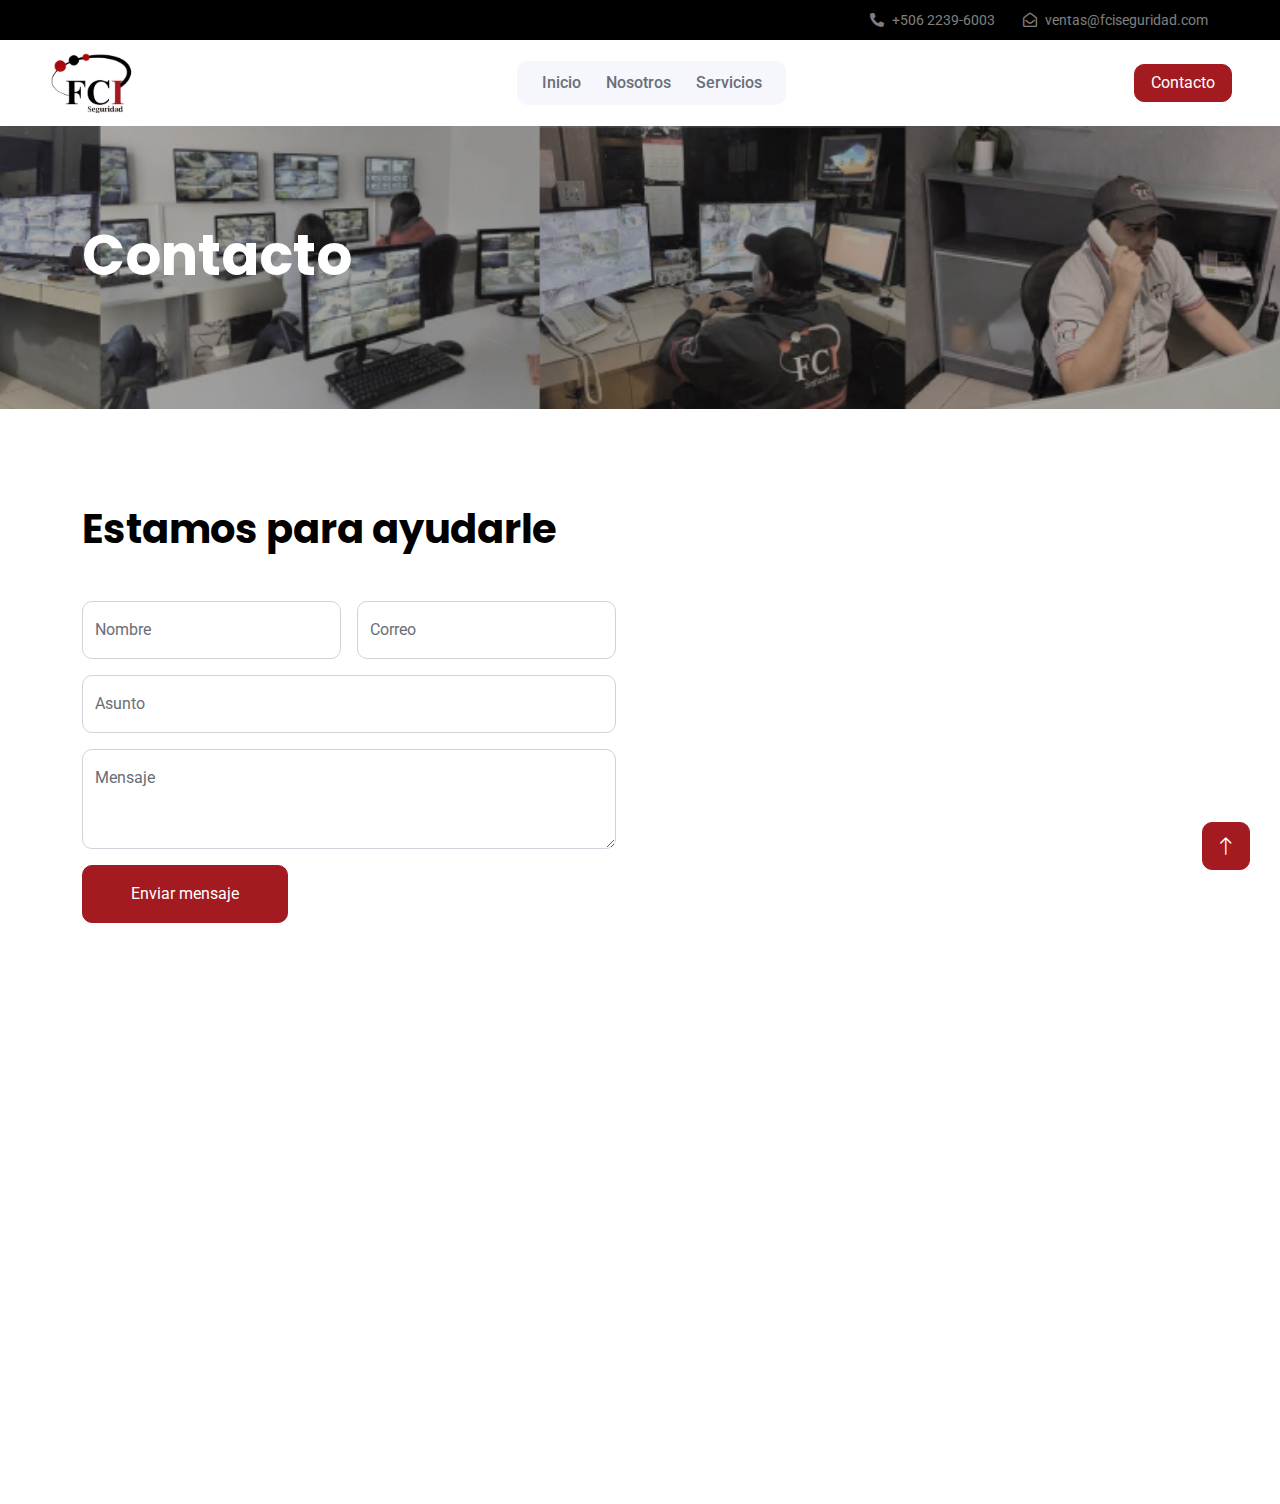
<file: contact.html>
<!DOCTYPE html>
<html lang="en">

<head>
  <meta charset="utf-8" />
  <title>FCI - seguridad</title>
  <meta content="width=device-width, initial-scale=1.0" name="viewport" />
  <meta content="" name="keywords" />
  <meta content="" name="description" />

  <!-- Favicon -->
  <link href="img/icon/icon-02-primary.jpg" rel="icon" />

  <!-- Google Web Fonts -->
  <link rel="preconnect" href="https://fonts.googleapis.com" />
  <link rel="preconnect" href="https://fonts.gstatic.com" crossorigin />
  <link href="https://fonts.googleapis.com/css2?family=Roboto:wght@400;500&family=Poppins:wght@600;700&display=swap"
    rel="stylesheet" />

  <!-- Icon Font Stylesheet -->
  <link href="https://cdnjs.cloudflare.com/ajax/libs/font-awesome/5.10.0/css/all.min.css" rel="stylesheet" />
  <link href="https://cdn.jsdelivr.net/npm/bootstrap-icons@1.4.1/font/bootstrap-icons.css" rel="stylesheet" />

  <!-- Libraries Stylesheet -->
  <link href="lib/animate/animate.min.css" rel="stylesheet" />
  <link href="lib/owlcarousel/assets/owl.carousel.min.css" rel="stylesheet" />

  <!-- Customized Bootstrap Stylesheet -->
  <link href="css/bootstrap.min.css" rel="stylesheet" />

  <!-- Template Stylesheet -->
  <link href="css/style.css" rel="stylesheet" />
</head>

<body>
  <!-- Spinner Start -->
  <div id="spinner"
    class="show bg-white position-fixed translate-middle w-100 vh-100 top-50 start-50 d-flex align-items-center justify-content-center">
    <div class="spinner-grow text-primary" role="status"></div>
  </div>
  <!-- Spinner End -->

  <!-- Topbar Start -->
  <div class="container-fluid bg-dark text-white-50 py-2 px-0 d-none d-lg-block">
    <div class="row gx-0 align-items-center">
      <div class="col-lg-7 px-5 text-start">


      </div>
      <div class="col-lg-5 px-5 text-end">
        <div class="h-100 d-inline-flex align-items-center me-4">
          <small class="fa fa-phone-alt me-2"></small>
          <small>+506 2239-6003</small>
        </div>
        <div class="h-100 d-inline-flex align-items-center me-4">
          <small class="far fa-envelope-open me-2"></small>
          <small>ventas@fciseguridad.com</small>
        </div>
      </div>
    </div>
  </div>
  <!-- Topbar End -->

  <!-- Navbar Start -->
  <nav class="navbar navbar-expand-lg bg-white navbar-light sticky-top px-4 px-lg-5">
    <a href="index.html" class="navbar-brand d-flex align-items-center">
      <h1 class="m-0">
        <img class="img-fluid me-3" src="img/icon/icon-02-primary.jpg" alt="" />
      </h1>
    </a>
    <button type="button" class="navbar-toggler" data-bs-toggle="collapse" data-bs-target="#navbarCollapse">
      <span class="navbar-toggler-icon"></span>
    </button>
    <div class="collapse navbar-collapse" id="navbarCollapse">
      <div class="navbar-nav mx-auto bg-light rounded pe-4 py-3 py-lg-0">
        <a href="index.html" class="nav-item nav-link">Inicio</a>
        <a href="about.html" class="nav-item nav-link">Nosotros</a>
        <a href="service.html" class="nav-item nav-link">Servicios</a>

      </div>
    </div>
    <a href="contact.html" class="btn btn-primary px-3 d-none d-lg-block">Contacto</a>
  </nav>
  <!-- Navbar End -->

  <!-- Page Header Start -->
  <div class="container-fluid page-header py-5 mb-5 wow fadeIn" data-wow-delay="0.1s">
    <div class="container py-5">
      <h1 style="color: #ffff;" class="display-4 animated slideInDown mb-4">Contacto</h1>

    </div>
  </div>
  <!-- Page Header End -->

  <!-- Contact Start -->
  <div class="container-xxl py-5">
    <div class="container">
      <div class="row g-5">
        <div class="col-lg-6 wow fadeIn" data-wow-delay="0.1s">
          <h1 class="display-6 mb-5">
            Estamos para ayudarle
          </h1>

          <form>
            <div class="row g-3">
              <div class="col-md-6">
                <div class="form-floating">
                  <input type="text" class="form-control" id="name" placeholder="Your Name" />
                  <label for="name">Nombre</label>
                </div>
              </div>
              <div class="col-md-6">
                <div class="form-floating">
                  <input type="email" class="form-control" id="email" placeholder="Your Email" />
                  <label for="email">Correo</label>
                </div>
              </div>
              <div class="col-12">
                <div class="form-floating">
                  <input type="text" class="form-control" id="subject" placeholder="Subject" />
                  <label for="subject">Asunto</label>
                </div>
              </div>
              <div class="col-12">
                <div class="form-floating">
                  <textarea class="form-control" placeholder="Leave a message here" id="message"
                    style="height: 100px"></textarea>
                  <label for="message">Mensaje</label>
                </div>
              </div>
              <div class="col-12">
                <button class="btn btn-primary py-3 px-5" type="submit">
                  Enviar mensaje
                </button>
              </div>
            </div>
          </form>
        </div>
        <div class="col-lg-6 wow fadeIn" data-wow-delay="0.5s" style="min-height: 450px">
          <div class="position-relative rounded overflow-hidden h-100">

            <iframe class="position-relative w-100 h-100"
              src="https://www.google.com/maps/embed?pb=!1m16!1m12!1m3!1d245.6209160328604!2d-84.05401364305501!3d9.939395019996292!2m3!1f0!2f0!3f0!3m2!1i1024!2i768!4f13.1!2m1!1sfci%20seguridad!5e0!3m2!1ses!2scr!4v1730565615069!5m2!1ses!2scr"
              frameborder="0" style="min-height: 450px; border: 0" allowfullscreen="" aria-hidden="false"
              tabindex="0"></iframe>
          </div>
        </div>
      </div>
    </div>
  </div>
  <!-- Contact End -->

  <!-- Footer Start -->
  <div class="container-fluid bg-dark footer mt-5 pt-5 wow fadeIn" data-wow-delay="0.1s">
    <div class="container py-5">
      <div class="row g-5">
        <div class="col-lg-6 col-md-6">
          <h1 class="text-white mb-4">
            FCI Seguridad
          </h1>
          <p>
            FCI vino a revolucionar la seguridad
            privada en Costa Rica mediante la
            combinación de servicios de
            vigilancia especializada y
            herramientas tecnológicas.
          </p>
          <div class="d-flex pt-2">
            <a class="btn btn-square me-1" href=""><i class="fab fa-instagram"></i></a>
            <a class="btn btn-square me-1" target="_blank" href="https://www.facebook.com/fciseguridad/"><i
                class="fab fa-facebook-f"></i></a>
            <a class="btn btn-square me-0" href=""><i class="fab fa-linkedin-in"></i></a>
          </div>
        </div>
        <div class="col-lg-3 col-md-6">
          <h5 class="text-light mb-4">Dirección</h5>
          <p>
            <i class="fa fa-map-marker-alt me-3"></i>25 mts. Este de la Rotonda de la Bandera, San Pedro.
          </p>
          <p><i class="fa fa-phone-alt me-3"></i>+506 2239-6003</p>
          <p><i class="fa fa-envelope me-3"></i>ventas@fciseguridad.com</p>
        </div>
        <div class="col-lg-3 col-md-6">
          <h5 class="text-light mb-4">Enlaces rápidos</h5>
          <a class="btn btn-link" href="">Nosotros</a>
          <a class="btn btn-link" href="">Contacto</a>
          <a class="btn btn-link" href="">Nuestros servicios</a>
        </div>

      </div>
    </div>
    <div class="container-fluid copyright">
      <div class="container">
        <div class="row">
          <div class="col-md-6 text-center text-md-start mb-3 mb-md-0">
            &copy; FCI Seguridad, todos los derechos reservados.
          </div>
          <div class="col-md-6 text-center text-md-end">
            <!--/*** This template is free as long as you keep the footer author’s credit link/attribution link/backlink. If you'd like to use the template without the footer author’s credit link/attribution link/backlink, you can purchase the Credit Removal License from "https://htmlcodex.com/credit-removal". Thank you for your support. ***/-->
            Designed By <a href="https://htmlcodex.com">HTML Codex</a>
            <br />Distributed By:
            <a href="https://themewagon.com" target="_blank">ThemeWagon</a>
          </div>
        </div>
      </div>
    </div>
  </div>
  <!-- Footer End -->

  <!-- Back to Top -->
  <a href="#" class="btn btn-lg btn-primary btn-lg-square back-to-top"><i class="bi bi-arrow-up"></i></a>

  <!-- JavaScript Libraries -->
  <script src="https://code.jquery.com/jquery-3.4.1.min.js"></script>
  <script src="https://cdn.jsdelivr.net/npm/bootstrap@5.0.0/dist/js/bootstrap.bundle.min.js"></script>
  <script src="lib/wow/wow.min.js"></script>
  <script src="lib/easing/easing.min.js"></script>
  <script src="lib/waypoints/waypoints.min.js"></script>
  <script src="lib/owlcarousel/owl.carousel.min.js"></script>
  <script src="lib/counterup/counterup.min.js"></script>

  <!-- Template Javascript -->
  <script src="js/main.js"></script>
</body>

</html>
</file>
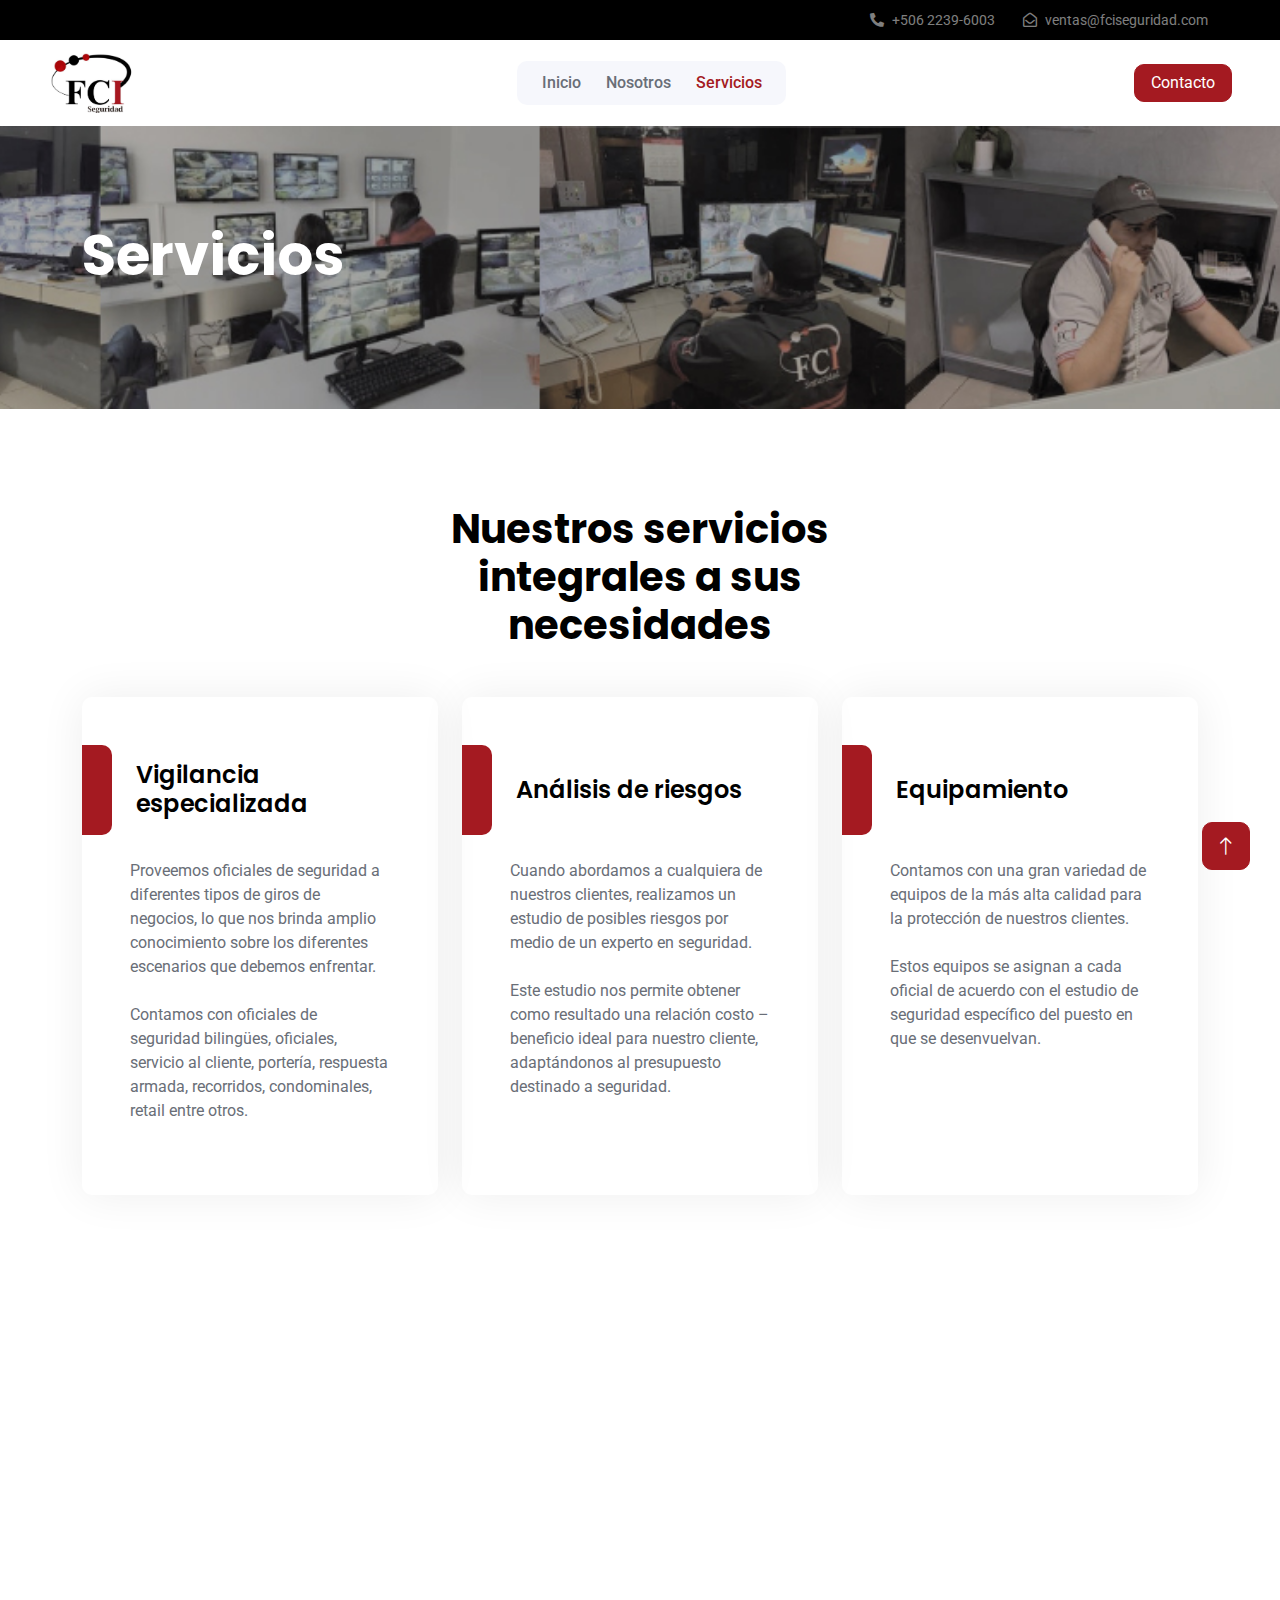
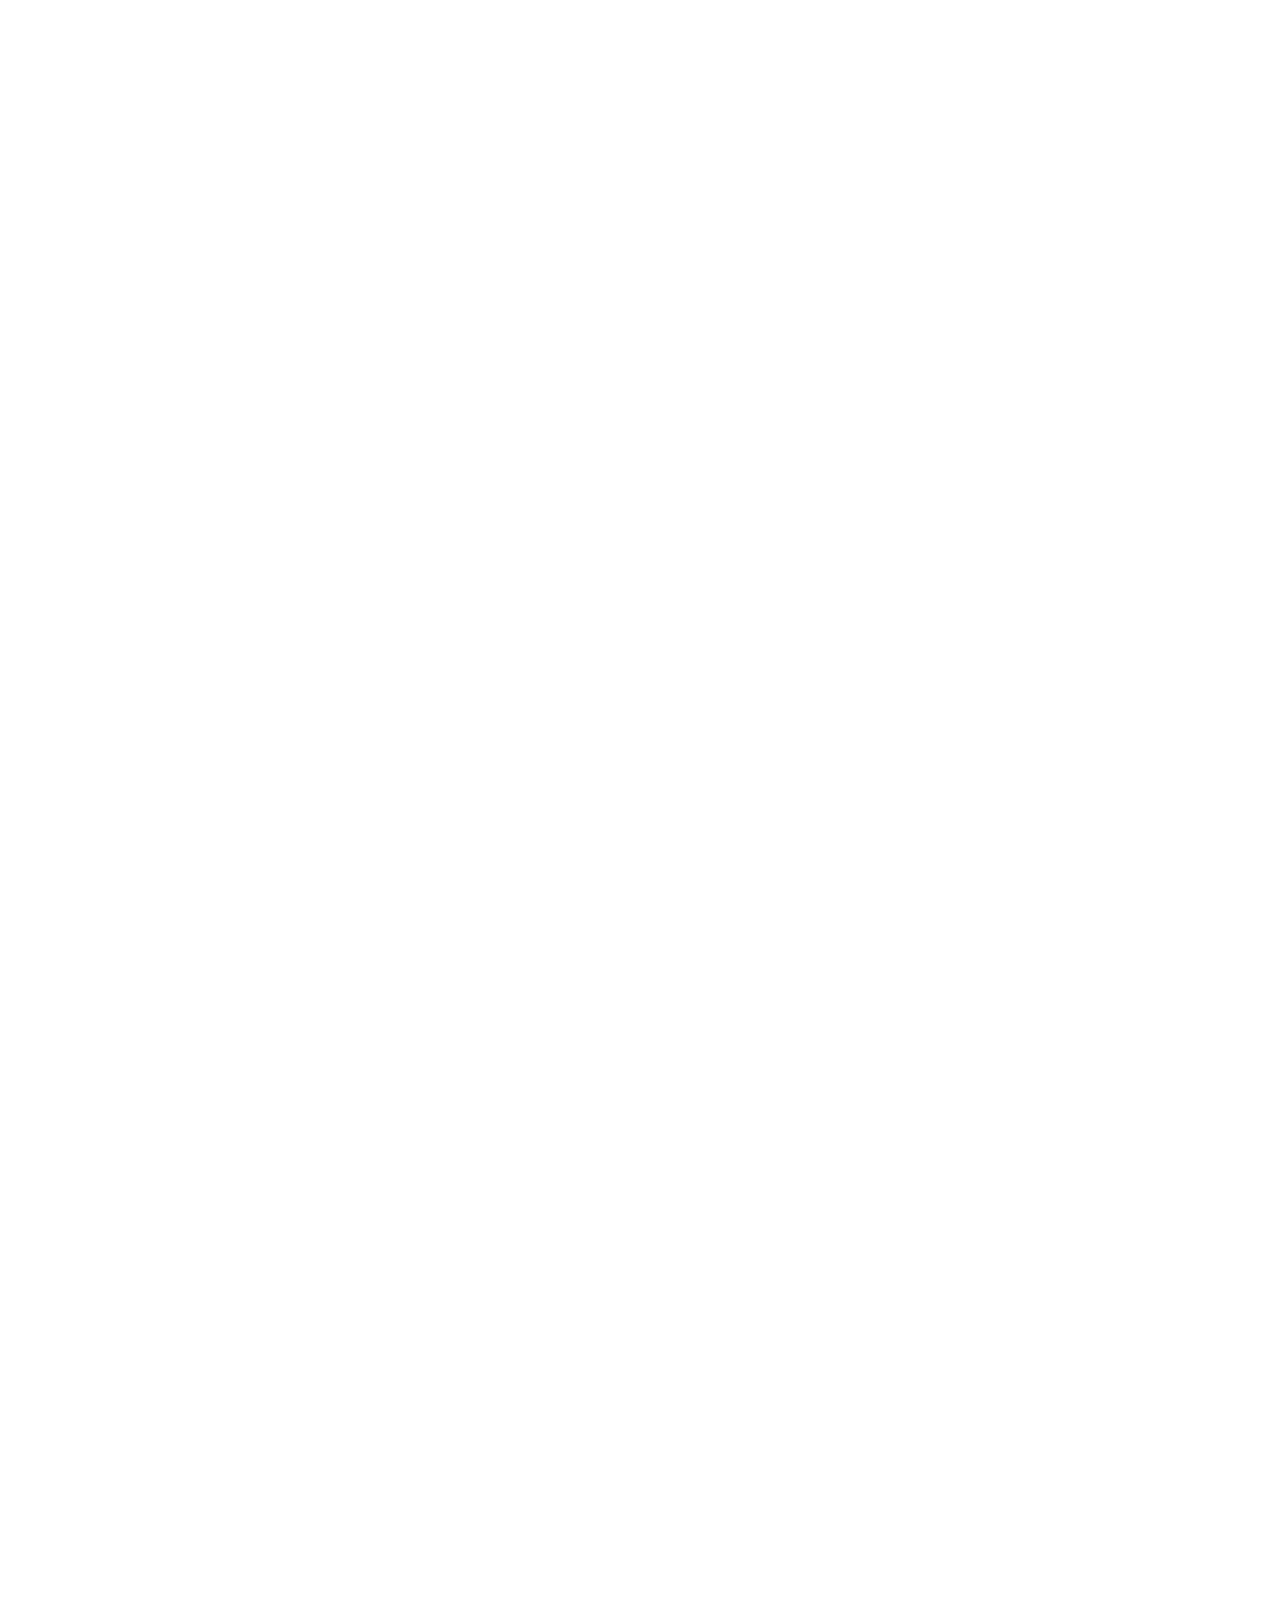
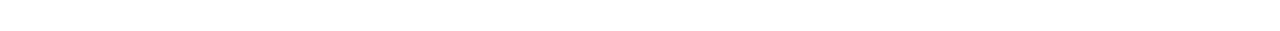
<file: service.html>
<!DOCTYPE html>
<html lang="en">

<head>
  <meta charset="utf-8" />
  <title>FCI - seguridad</title>
  <meta content="width=device-width, initial-scale=1.0" name="viewport" />
  <meta content="" name="keywords" />
  <meta content="" name="description" />

  <!-- Favicon -->
  <link href="img/icon/icon-02-primary.jpg" rel="icon" />

  <!-- Google Web Fonts -->
  <link rel="preconnect" href="https://fonts.googleapis.com" />
  <link rel="preconnect" href="https://fonts.gstatic.com" crossorigin />
  <link href="https://fonts.googleapis.com/css2?family=Roboto:wght@400;500&family=Poppins:wght@600;700&display=swap"
    rel="stylesheet" />

  <!-- Icon Font Stylesheet -->
  <link href="https://cdnjs.cloudflare.com/ajax/libs/font-awesome/5.10.0/css/all.min.css" rel="stylesheet" />
  <link href="https://cdn.jsdelivr.net/npm/bootstrap-icons@1.4.1/font/bootstrap-icons.css" rel="stylesheet" />

  <!-- Libraries Stylesheet -->
  <link href="lib/animate/animate.min.css" rel="stylesheet" />
  <link href="lib/owlcarousel/assets/owl.carousel.min.css" rel="stylesheet" />

  <!-- Customized Bootstrap Stylesheet -->
  <link href="css/bootstrap.min.css" rel="stylesheet" />

  <!-- Template Stylesheet -->
  <link href="css/style.css" rel="stylesheet" />
</head>

<body>
  <!-- Spinner Start -->
  <div id="spinner"
    class="show bg-white position-fixed translate-middle w-100 vh-100 top-50 start-50 d-flex align-items-center justify-content-center">
    <div class="spinner-grow text-primary" role="status"></div>
  </div>
  <!-- Spinner End -->

  <!-- Topbar Start -->
  <div class="container-fluid bg-dark text-white-50 py-2 px-0 d-none d-lg-block">
    <div class="row gx-0 align-items-center">
      <div class="col-lg-7 px-5 text-start">


      </div>
      <div class="col-lg-5 px-5 text-end">
        <div class="h-100 d-inline-flex align-items-center me-4">
          <small class="fa fa-phone-alt me-2"></small>
          <small>+506 2239-6003</small>
        </div>
        <div class="h-100 d-inline-flex align-items-center me-4">
          <small class="far fa-envelope-open me-2"></small>
          <small>ventas@fciseguridad.com</small>
        </div>
      </div>
    </div>
  </div>
  <!-- Topbar End -->

  <!-- Navbar Start -->
  <nav class="navbar navbar-expand-lg bg-white navbar-light sticky-top px-4 px-lg-5">
    <a href="index.html" class="navbar-brand d-flex align-items-center">
      <h1 class="m-0">
        <img class="img-fluid me-3" src="img/icon/icon-02-primary.jpg" alt="" />
      </h1>
    </a>
    <button type="button" class="navbar-toggler" data-bs-toggle="collapse" data-bs-target="#navbarCollapse">
      <span class="navbar-toggler-icon"></span>
    </button>
    <div class="collapse navbar-collapse" id="navbarCollapse">
      <div class="navbar-nav mx-auto bg-light rounded pe-4 py-3 py-lg-0">
        <a href="index.html" class="nav-item nav-link ">Inicio</a>
        <a href="about.html" class="nav-item nav-link">Nosotros</a>
        <a href="service.html" class="nav-item nav-link active">Servicios</a>

      </div>
    </div>
    <a href="contact.html" class="btn btn-primary px-3 d-none d-lg-block">Contacto</a>
  </nav>
  <!-- Navbar End -->

  <!-- Page Header Start -->
  <div class="container-fluid page-header py-5 mb-5 wow fadeIn" data-wow-delay="0.1s">
    <div class="container py-5">
      <h1 style="color: #ffff;" class="display-4 animated slideInDown mb-4">Servicios</h1>

    </div>
  </div>
  <!-- Page Header End -->

  <!-- Service Start -->
  <div class="container-xxl py-5">
    <div class="container">
      <div class="text-center mx-auto" style="max-width: 500px">
        <h1 class="display-6 mb-5">
          Nuestros servicios integrales a sus necesidades
        </h1>
      </div>
      <div class="row g-4 justify-content-center">

        <div class="col-lg-4 col-md-6 wow fadeInUp" data-wow-delay="0.1s">
          <div class="service-item rounded h-100 p-5">
            <div class="d-flex align-items-center ms-n5 mb-4">
              <div class="service-icon flex-shrink-0 bg-primary rounded-end me-4">

              </div>
              <h4 class="mb-0">Vigilancia especializada</h4>
            </div>
            <p class="mb-4">
              Proveemos oficiales de seguridad a diferentes
              tipos de giros de negocios, lo que nos brinda
              amplio conocimiento sobre los diferentes
              escenarios que debemos enfrentar. <br><br>
              Contamos con oficiales de seguridad bilingües,
              oficiales, servicio al cliente, portería, respuesta
              armada, recorridos, condominales, retail entre
              otros.
            </p>

          </div>
        </div>
        <div class="col-lg-4 col-md-6 wow fadeInUp" data-wow-delay="0.3s">
          <div class="service-item rounded h-100 p-5">
            <div class="d-flex align-items-center ms-n5 mb-4">
              <div class="service-icon flex-shrink-0 bg-primary rounded-end me-4">

              </div>
              <h4 class="mb-0">Análisis de riesgos</h4>
            </div>
            <p class="mb-4">
              Cuando abordamos a cualquiera de nuestros
              clientes, realizamos un estudio de posibles
              riesgos por medio de un experto en
              seguridad. <br><br>
              Este estudio nos permite obtener como
              resultado una relación costo – beneficio ideal
              para nuestro cliente, adaptándonos al
              presupuesto destinado a seguridad.
            </p>

          </div>
        </div>
        <div class="col-lg-4 col-md-6 wow fadeInUp" data-wow-delay="0.5s">
          <div class="service-item rounded h-100 p-5">
            <div class="d-flex align-items-center ms-n5 mb-4">
              <div class="service-icon flex-shrink-0 bg-primary rounded-end me-4">

              </div>
              <h4 class="mb-0">Equipamiento</h4>
            </div>
            <p class="mb-4">
              Contamos con una gran variedad de equipos
              de la más alta calidad para la protección de
              nuestros clientes. <br><br>
              Estos equipos se asignan a cada oficial de
              acuerdo con el estudio de seguridad
              específico del puesto en que se
              desenvuelvan.
            </p>

          </div>
        </div>
        <div class="col-lg-4 col-md-6 wow fadeInUp" data-wow-delay="0.1s">
          <div class="service-item rounded h-100 p-5">
            <div class="d-flex align-items-center ms-n5 mb-4">
              <div class="service-icon flex-shrink-0 bg-primary rounded-end me-4">

              </div>
              <h4 class="mb-0">Apoyo 24/7 con Central de Monitoreo</h4>
            </div>
            <p class="mb-4">
              Dentro de nuestros esquemas de
              seguridad física incluimos también
              sistemas de seguridad electrónicos.
              Estos sistemas son colocados en las
              instalaciones de nuestros clientes sin
              ningún costo de inversión, forman parte
              del servicio de vigilancia que les
              ofrecemos.
            </p>

          </div>
        </div>
        <div class="col-lg-4 col-md-6 wow fadeInUp" data-wow-delay="0.3s">
          <div class="service-item rounded h-100 p-5">
            <div class="d-flex align-items-center ms-n5 mb-4">
              <div class="service-icon flex-shrink-0 bg-primary rounded-end me-4">

              </div>
              <h4 class="mb-0">Rondas 100% verdes y
                silenciosas</h4>
            </div>
            <p class="mb-4">
              Nuestra flotilla de motocicletas, y Scooter
              eléctricas amigables con el ambiente.
              Además, nos permiten realizar rondas dentro
              de instalaciones como condominios sin
              realizar ruido mientras las personas
              descansan.
            </p>

          </div>
        </div>
        <div class="col-lg-4 col-md-6 wow fadeInUp" data-wow-delay="0.5s">
          <div class="service-item rounded h-100 p-5">
            <div class="d-flex align-items-center ms-n5 mb-4">
              <div class="service-icon flex-shrink-0 bg-primary rounded-end me-4">

              </div>
              <h4 class="mb-0">Registro de visitantes y bases
                de datos 100% digitales</h4>
            </div>
            <p class="mb-4">
              La tecnología va de la mano con cada labor
              que realizamos, es por esto, que hemos
              optado por sistematizar los registros de
              visitantes y bases de datos de nuestros
              clientes.
            </p>

          </div>
        </div>

        <div class="col-lg-4 col-md-6 wow fadeInUp" data-wow-delay="0.5s">
          <div class="service-item rounded h-100 p-5">
            <div class="d-flex align-items-center ms-n5 mb-4">
              <div class="service-icon flex-shrink-0 bg-primary rounded-end me-4">

              </div>
              <h4 class="mb-0">Supervisión y Respuesta
                inmediata
              </h4>
            </div>
            <p class="mb-4">
              Tenemos a disposición nuestro servicio de
              supervisión y respuesta inmediata; la
              combinación de patrullajes con tecnología
              instalada en el sitio nos permite optimizar los
              recursos y ahorrar en el presupuesto de
              seguridad. <br><br>
              La respuesta vehicular o motorizada funciona
              por visitas diseñadas con reportes diarios y
              respuesta ante situaciones de emergencia.


            </p>

          </div>
        </div>

        <div class="col-lg-4 col-md-6 wow fadeInUp" data-wow-delay="0.5s">
          <div class="service-item rounded h-100 p-5">
            <div class="d-flex align-items-center ms-n5 mb-4">
              <div class="service-icon flex-shrink-0 bg-primary rounded-end me-4">

              </div>
              <h4 class="mb-0">portería remota</h4>
            </div>
            <p class="mb-4">
              La portería remota de FCI proporciona un
              oficial de seguridad virtual para atender a los
              visitantes que acuden a sus instalaciones de
              forma remota desde nuestras oficinas. <br><br>
              Desde nuestra Central de Monitoreo se
              activan las cámaras de vídeo y los
              dispositivos de audio, se supervisa la zona y
              se hace un seguimiento del protocolo de
              autorización establecido. El control de
              entrada se maneja remotamente.
            </p>

          </div>
        </div>

        <div class="col-lg-4 col-md-6 wow fadeInUp" data-wow-delay="0.5s">
          <div class="service-item rounded h-100 p-5">
            <div class="d-flex align-items-center ms-n5 mb-4">
              <div class="service-icon flex-shrink-0 bg-primary rounded-end me-4">

              </div>
              <h4 class="mb-0">Rondas virtuales</h4>
            </div>
            <p class="mb-4">
              El servicio incorpora la colocación de cámaras
              estratégicamente situadas que permitirán realizar
              rondas virtuales desde nuestras oficinas. <br><br>
              La plataforma instalada en la Central de Monitoreo
              obliga al operador a realizar las rondas en los
              tiempos que se establezcan. <br><br>
              Es el equivalente a que un oficial de seguridad
              realice una ronda por la instalación, solo que estas
              rondas se realizan de manera virtual por un operador
              desde nuestras oficinas.
            </p>

          </div>
        </div>

        <div class="col-lg-4 col-md-6 wow fadeInUp" data-wow-delay="0.1s">
          <div class="service-item rounded h-100 p-5">
            <div class="d-flex align-items-center ms-n5 mb-4">
              <div class="service-icon flex-shrink-0 bg-primary rounded-end me-4">

              </div>
              <h4 class="mb-0">Sistemas de protección perimetral</h4>
            </div>
            <p class="mb-4">
              Colocamos sistemas de seguridad tales
              como cercas eléctricas y alambre de
              navaja para protección de zonas
              perimetrales.
            </p>

          </div>
        </div>
        <div class="col-lg-4 col-md-6 wow fadeInUp" data-wow-delay="0.3s">
          <div class="service-item rounded h-100 p-5">
            <div class="d-flex align-items-center ms-n5 mb-4">
              <div class="service-icon flex-shrink-0 bg-primary rounded-end me-4">

              </div>
              <h4 class="mb-0">Control de acceso</h4>
            </div>
            <p class="mb-4">
              Mediante sistemas de reconocimiento
              de huella dactilar, tarjetas de
              proximidad o códigos alfanuméricos
              controlamos el acceso a diferentes
              puntos dentro de sus instalaciones.

            </p>

          </div>
        </div>
        <div class="col-lg-4 col-md-6 wow fadeInUp" data-wow-delay="0.5s">
          <div class="service-item rounded h-100 p-5">
            <div class="d-flex align-items-center ms-n5 mb-4">
              <div class="service-icon flex-shrink-0 bg-primary rounded-end me-4">

              </div>
              <h4 class="mb-0">Motores y portones eléctricos</h4>
            </div>
            <p class="mb-4">
              A través de socios comerciales altamente
              reconocidos instalamos sistemas de
              portones y motores eléctricos.
            </p>

          </div>
        </div>

      </div>
    </div>
  </div>
  <!-- Service End -->

  <!-- Footer Start -->
  <div class="container-fluid bg-dark footer mt-5 pt-5 wow fadeIn" data-wow-delay="0.1s">
    <div class="container py-5">
      <div class="row g-5">
        <div class="col-lg-6 col-md-6">
          <h1 class="text-white mb-4">
            FCI Seguridad
          </h1>
          <p>
            FCI vino a revolucionar la seguridad
            privada en Costa Rica mediante la
            combinación de servicios de
            vigilancia especializada y
            herramientas tecnológicas.
          </p>
          <div class="d-flex pt-2">
            <a class="btn btn-square me-1" href=""><i class="fab fa-instagram"></i></a>
            <a class="btn btn-square me-1" target="_blank" href="https://www.facebook.com/fciseguridad/"><i
                class="fab fa-facebook-f"></i></a>
            <a class="btn btn-square me-0" href=""><i class="fab fa-linkedin-in"></i></a>
          </div>
        </div>
        <div class="col-lg-3 col-md-6">
          <h5 class="text-light mb-4">Dirección</h5>
          <p>
            <i class="fa fa-map-marker-alt me-3"></i>25 mts. Este de la Rotonda de la Bandera, San Pedro.
          </p>
          <p><i class="fa fa-phone-alt me-3"></i>+506 2239-6003</p>
          <p><i class="fa fa-envelope me-3"></i>ventas@fciseguridad.com</p>
        </div>
        <div class="col-lg-3 col-md-6">
          <h5 class="text-light mb-4">Enlaces rápidos</h5>
          <a class="btn btn-link" href="">Nosotros</a>
          <a class="btn btn-link" href="">Contacto</a>
          <a class="btn btn-link" href="">Nuestros servicios</a>
        </div>

      </div>
    </div>
    <div class="container-fluid copyright">
      <div class="container">
        <div class="row">
          <div class="col-md-6 text-center text-md-start mb-3 mb-md-0">
            &copy; FCI Seguridad, todos los derechos reservados.
          </div>
          <div class="col-md-6 text-center text-md-end">
            <!--/*** This template is free as long as you keep the footer author’s credit link/attribution link/backlink. If you'd like to use the template without the footer author’s credit link/attribution link/backlink, you can purchase the Credit Removal License from "https://htmlcodex.com/credit-removal". Thank you for your support. ***/-->
            Designed By <a href="https://htmlcodex.com">HTML Codex</a>
            <br />Distributed By:
            <a href="https://themewagon.com" target="_blank">ThemeWagon</a>
          </div>
        </div>
      </div>
    </div>
  </div>
  <!-- Footer End -->

  <!-- Back to Top -->
  <a href="#" class="btn btn-lg btn-primary btn-lg-square back-to-top"><i class="bi bi-arrow-up"></i></a>

  <!-- JavaScript Libraries -->
  <script src="https://code.jquery.com/jquery-3.4.1.min.js"></script>
  <script src="https://cdn.jsdelivr.net/npm/bootstrap@5.0.0/dist/js/bootstrap.bundle.min.js"></script>
  <script src="lib/wow/wow.min.js"></script>
  <script src="lib/easing/easing.min.js"></script>
  <script src="lib/waypoints/waypoints.min.js"></script>
  <script src="lib/owlcarousel/owl.carousel.min.js"></script>
  <script src="lib/counterup/counterup.min.js"></script>

  <!-- Template Javascript -->
  <script src="js/main.js"></script>
</body>

</html>
</file>
<file: css/style.css>
/********** Template CSS **********/
:root {
    --primary: #A41A21;
    --secondary: #c94b52;
    --light: #F6F7FC;
    --dark: #15233C;
}

.back-to-top {
    position: fixed;
    display: none;
    right: 30px;
    bottom: 30px;
    z-index: 99;
}


/*** Spinner ***/
#spinner {
    opacity: 0;
    visibility: hidden;
    transition: opacity .5s ease-out, visibility 0s linear .5s;
    z-index: 99999;
}

#spinner.show {
    transition: opacity .5s ease-out, visibility 0s linear 0s;
    visibility: visible;
    opacity: 1;
}


/*** Button ***/
.btn {
    transition: .5s;
}

.btn.btn-primary,
.btn.btn-outline-primary:hover,
.btn.btn-secondary,
.btn.btn-outline-secondary:hover {
    color: #FFFFFF;
}

.btn.btn-primary:hover {
    background: var(--secondary);
    border-color: var(--secondary);
}

.btn.btn-secondary:hover {
    background: var(--primary);
    border-color: var(--primary);
}

.btn-square {
    width: 38px;
    height: 38px;
}

.btn-sm-square {
    width: 32px;
    height: 32px;
}

.btn-lg-square {
    width: 48px;
    height: 48px;
}

.btn-square,
.btn-sm-square,
.btn-lg-square {
    padding: 0;
    display: flex;
    align-items: center;
    justify-content: center;
    font-weight: normal;
}


/*** Navbar ***/
.navbar.sticky-top {
    top: -100px;
    transition: .5s;
}

.navbar .navbar-brand img {
    max-height: 60px;
}

.navbar .navbar-nav .nav-link {
    margin-left: 25px;
    padding: 10px 0;
    color: #696E77;
    font-weight: 500;
    outline: none;
}

.navbar .navbar-nav .nav-link:hover,
.navbar .navbar-nav .nav-link.active {
    color: var(--primary);
}

.navbar .dropdown-toggle::after {
    border: none;
    content: "\f107";
    font-family: "Font Awesome 5 Free";
    font-weight: 900;
    vertical-align: middle;
    margin-left: 8px;
}

@media (max-width: 991.98px) {
    .navbar .navbar-brand img {
        max-height: 45px;
    }

    .navbar .navbar-nav {
        margin-top: 20px;
        margin-bottom: 15px;
    }

    .navbar .nav-item .dropdown-menu {
        padding-left: 30px;
    }
}

@media (min-width: 992px) {
    .navbar .nav-item .dropdown-menu {
        display: block;
        border: none;
        margin-top: 0;
        top: 150%;
        right: 0;
        opacity: 0;
        visibility: hidden;
        transition: .5s;
    }

    .navbar .nav-item:hover .dropdown-menu {
        top: 100%;
        visibility: visible;
        transition: .5s;
        opacity: 1;
    }
}


/*** Header ***/
.carousel-caption {
    top: 0;
    left: 0;
    right: 0;
    bottom: 0;
    display: flex;
    align-items: center;
    text-align: start;
    z-index: 1;
}

.carousel-control-prev,
.carousel-control-next {
    width: 15%;
}

.carousel-control-prev-icon,
.carousel-control-next-icon {
    width: 3rem;
    height: 3rem;
    background-color: var(--primary);
    border: 15px solid var(--primary);
    border-radius: 50px;
}

@media (max-width: 768px) {
    #header-carousel .carousel-item {
        position: relative;
        min-height: 450px;
    }
    
    #header-carousel .carousel-item img {
        position: absolute;
        width: 100%;
        height: 100%;
        object-fit: cover;
    }
}

.page-header {
    background: url(../img/FCI-seguridad.jpg) center center no-repeat;
    background-size: cover;
}

.page-header .breadcrumb-item,
.page-header .breadcrumb-item a {
    font-weight: 500;
}

.page-header .breadcrumb-item a,
.page-header .breadcrumb-item+.breadcrumb-item::before {
    color: #696E77;
}

.page-header .breadcrumb-item a:hover,
.page-header .breadcrumb-item.active {
    color: var(--primary);
}


/*** Facts ***/
@media (min-width: 992px) {
    .container.facts {
        max-width: 100% !important;
    }

    .container.facts .facts-text {
        padding-left: calc(((100% - 960px) / 2) + .75rem);
    }

    .container.facts .facts-counter {
        padding-right: calc(((100% - 960px) / 2) + .75rem);
    }

    .new {
        min-height: 500px
    }
}

@media (min-width: 1200px) {
    .container.facts .facts-text  {
        padding-left: calc(((100% - 1140px) / 2) + .75rem);
    }

    .container.facts .facts-counter  {
        padding-right: calc(((100% - 1140px) / 2) + .75rem);
    }
}

@media (min-width: 1400px) {
    .container.facts .facts-text  {
        padding-left: calc(((100% - 1320px) / 2) + .75rem);
    }

    .container.facts .facts-counter  {
        padding-right: calc(((100% - 1320px) / 2) + .75rem);
    }
}

.container.facts .facts-text {
    background: linear-gradient(#c5232c, #d98b8f), url(../img/carousel-1.jpg) center right no-repeat;
    background-size: cover;
}

.container.facts .facts-counter {
    background: linear-gradient(#c5232c, #d98b8f), url(../img/carousel-2.jpg) center right no-repeat;
    background-size: cover;
}

.container.facts .facts-text .h-100,
.container.facts .facts-counter .h-100 {
    padding: 6rem 0;
    display: flex;
    flex-direction: column;
    justify-content: center;
}


/*** Service ***/
.service-item {
    position: relative;
    overflow: hidden;
    box-shadow: 0 0 45px rgba(0, 0, 0, .07);
}

.service-item .service-icon {
    width: 30px;
    height: 90px;
    display: flex;
    align-items: center;
    justify-content: center;
}

.service-item .service-icon img {
    max-width: 60px;
    max-height: 60px;
}

.service-item a.btn {
    color: var(--primary);
}

.service-item a.btn:hover {
    color: #FFFFFF;
    background: var(--primary);
    border-color: var(--primary);
}


/*** Appointment ***/
.appointment {
    background: linear-gradient(#c5232c, #d98b8f), url(../img/carousel-1.jpg) center center no-repeat;
    background-size: cover;
}


/*** Team ***/
.team-item {
    position: relative;
    overflow: hidden;
    box-shadow: 0 0 45px rgba(0, 0, 0, .07);
}

.team-item img {
    transition: .5s;
}

.team-item:hover img {
    transform: scale(1.1);
}

.team-text {
    position: absolute;
    width: 100%;
    left: 0;
    bottom: -50px;
    opacity: 0;
    transition: .5s;
}

.team-item:hover .team-text {
    bottom: 0;
    opacity: 1;
}

.team-item a.btn {
    color: var(--primary);
}

.team-item a.btn:hover {
    color: #FFFFFF;
    background: var(--primary);
    border-color: var(--primary);
}


/*** Testimonial ***/
.animated.pulse {
    animation-duration: 1.5s;
}

.testimonial-left,
.testimonial-right {
    position: relative;
}

.testimonial-left img,
.testimonial-right img {
    position: absolute;
    padding: 5px;
    border: 1px dashed var(--primary);
    border-radius: 10px;
}

.testimonial-left img:nth-child(1),
.testimonial-right img:nth-child(3) {
    width: 70px;
    height: 70px;
    top: 10%;
    left: 50%;
    transform: translateX(-50%);
}

.testimonial-left img:nth-child(2),
.testimonial-right img:nth-child(2) {
    width: 60px;
    height: 60px;
    top: 50%;
    left: 10%;
    transform: translateY(-50%);
}

.testimonial-left img:nth-child(3),
.testimonial-right img:nth-child(1) {
    width: 50px;
    height: 50px;
    bottom: 10%;
    right: 10%;
}

.testimonial-carousel .owl-item img {
    width: 100px;
    height: 100px;
}

.testimonial-carousel .owl-nav {
    margin-top: 30px;
    display: flex;
    justify-content: center;
}

.testimonial-carousel .owl-nav .owl-prev,
.testimonial-carousel .owl-nav .owl-next {
    margin: 0 5px;
    width: 45px;
    height: 45px;
    display: flex;
    align-items: center;
    justify-content: center;
    color: #FFFFFF;
    background: var(--primary);
    border-radius: 10px;
    font-size: 22px;
    transition: .5s;
}

.testimonial-carousel .owl-nav .owl-prev:hover,
.testimonial-carousel .owl-nav .owl-next:hover {
    background: var(--secondary);
}


/*** Footer ***/
.footer {
    color: #A7A8B4;
}

.footer .btn.btn-link {
    display: block;
    margin-bottom: 5px;
    padding: 0;
    text-align: left;
    color: #A7A8B4;
    font-weight: normal;
    text-transform: capitalize;
    transition: .3s;
}

.footer .btn.btn-link::before {
    position: relative;
    content: "\f105";
    font-family: "Font Awesome 5 Free";
    font-weight: 900;
    color: #A7A8B4;
    margin-right: 10px;
}

.footer .btn.btn-link:hover {
    color: var(--light);
    letter-spacing: 1px;
    box-shadow: none;
}

.footer .btn.btn-square {
    color: #A7A8B4;
    border: 1px solid#A7A8B4;
}

.footer .btn.btn-square:hover {
    color: var(--secondary);
    border-color: var(--light);
}

.footer .copyright {
    padding: 25px 0;
    font-size: 15px;
    border-top: 1px solid rgba(256, 256, 256, .1);
}

.footer .copyright a {
    color: var(--secondary);
}

.footer .copyright a:hover {
    color: #FFFFFF;
}
</file>
